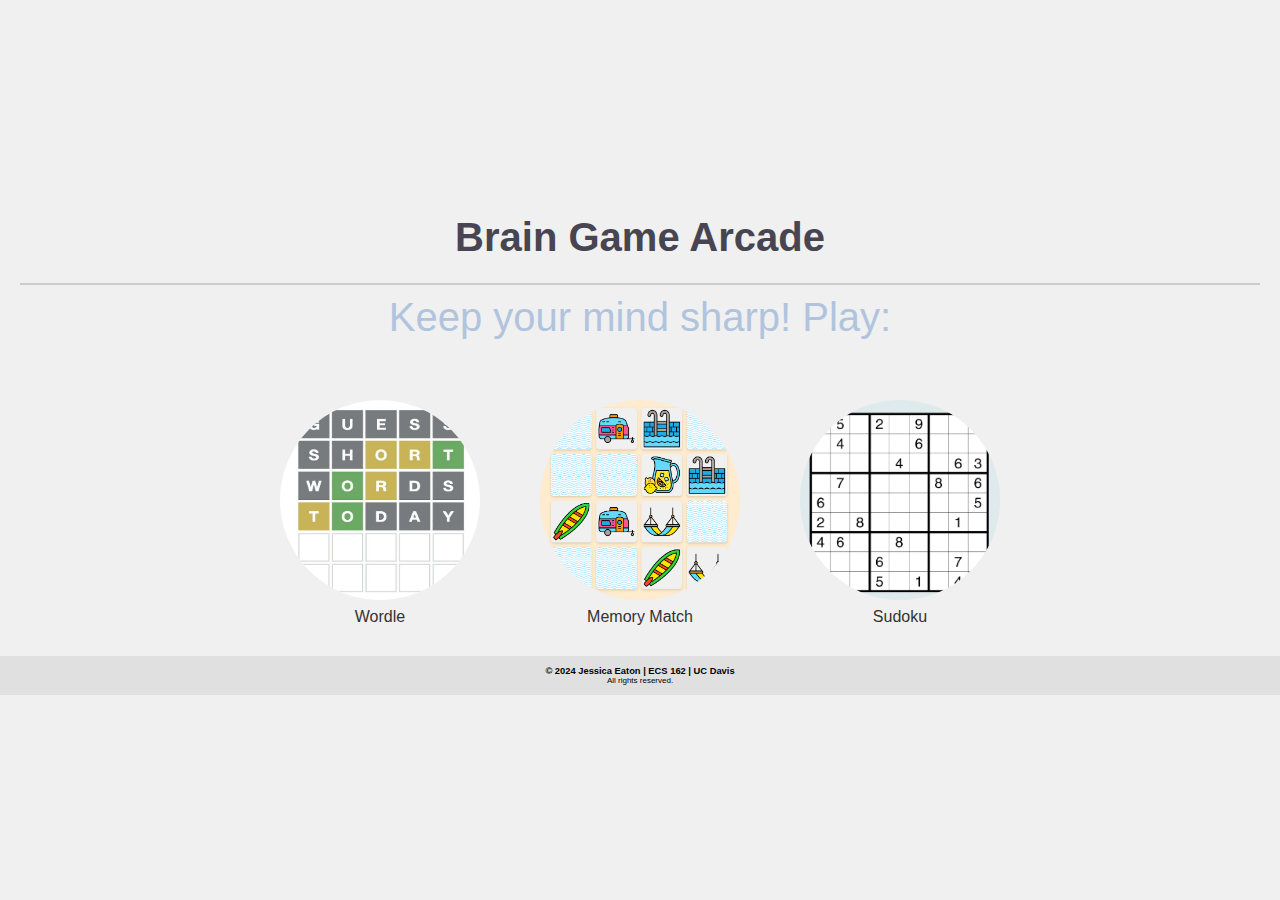
<file: index.html>
<!DOCTYPE html>
<html lang="en">
<head>
	<meta charset="UTF-8">
	<meta name="viewport" content="width=device-width, initial-scale=1.0">
	<title>Brain Game Arcade</title>
	<link rel="stylesheet" href="https://jeaton027.github.io/Brain-Game-Arcade/homepage/homepage.css">
    <link rel="stylesheet" href="https://jeaton027.github.io/Brain-Game-Arcade/style.css">
</head>
<body>
	<header>
		<h1>Brain Game Arcade</h1>
		<hr>
		<p>Keep your mind sharp! Play:</p>
	</header>
	<div class="game-container">
		<a href="wordle/wordle.html" class="game-link">
            <img src="https://jeaton027.github.io/Brain-Game-Arcade/homepage/assets/wordle.jpg" alt="Wordle Game">
            <span>Wordle</span>
        </a>
        <a href="memMatch/memory-match.html" class="game-link">
            <img src="https://jeaton027.github.io/Brain-Game-Arcade/homepage/assets/memory-match.jpg" alt="Memory Match Game">
            <span>Memory Match</span>
        </a>
        <a href="sudoku/sudoku.html" class="game-link">
            <img src="https://jeaton027.github.io/Brain-Game-Arcade/homepage/assets/sudoku.jpg" alt="Sudoku Game">
            <span>Sudoku</span>
        </a>
	</div>
	<footer>
		<h3>&copy; 2024 Jessica Eaton | ECS 162 | UC Davis</h3>
		<p>
			All rights reserved.
		</p>
	</footer>
</body>
</html>
</file>
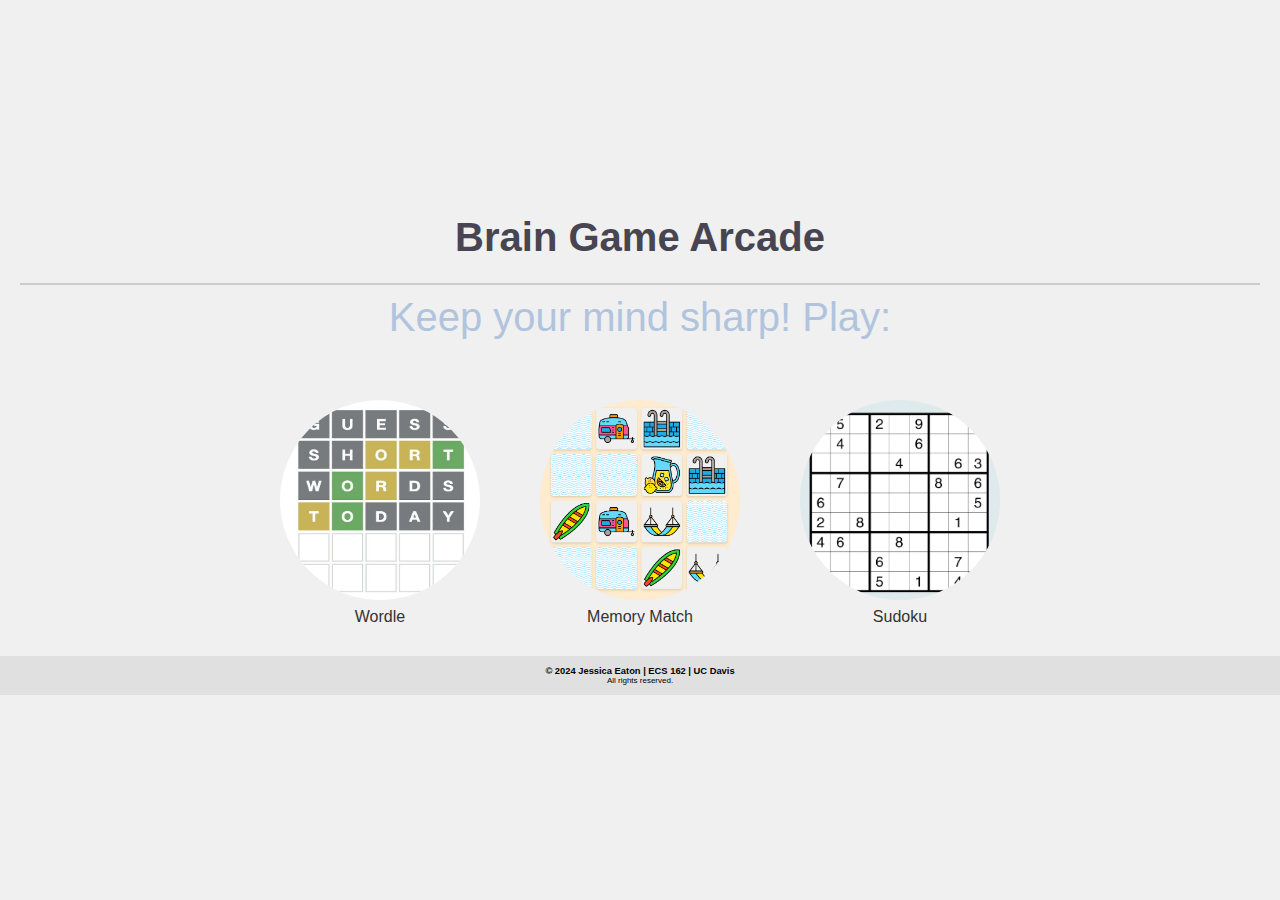
<file: homepage/index.html>
<!DOCTYPE html>
<html lang="en">
<head>
	<meta charset="UTF-8">
	<meta name="viewport" content="width=device-width, initial-scale=1.0">
	<title>Brain Game Arcade</title>
	<link rel="stylesheet" href="homepage.css">
	<link rel="stylesheet" href="style.css">
</head>
<body>
	<header>
		<h1>Brain Game Arcade</h1>
		<hr>
		<p>Keep your mind sharp! Play:</p>
	</header>
	<div class="game-container">
		<a href="../wordle/wordle.html" class="game-link">
			<img src="/homepage/assets/wordle.jpg" alt="Wordle Game">
			<span>Wordle</span>
		</a>
		<a href="../memMatch/memory-match.html" class="game-link">
			<img src="/homepage/assets/memory-match.jpg" alt="Memory Match Game">
			<span>Memory Match</span>
		</a>
		<a href="../sudoku/sudoku.html" class="game-link">
			<img src="/homepage/assets/sudoku.jpg" alt="Sudoku Game">
			<span>Sudoku</span>
		</a>
	</div>
	<footer>
		<h3>&copy; 2024 Jessica Eaton | ECS 162 | UC Davis</h3>
		<p>
			All rights reserved.
		</p>
	</footer>
</body>
</html>
</file>
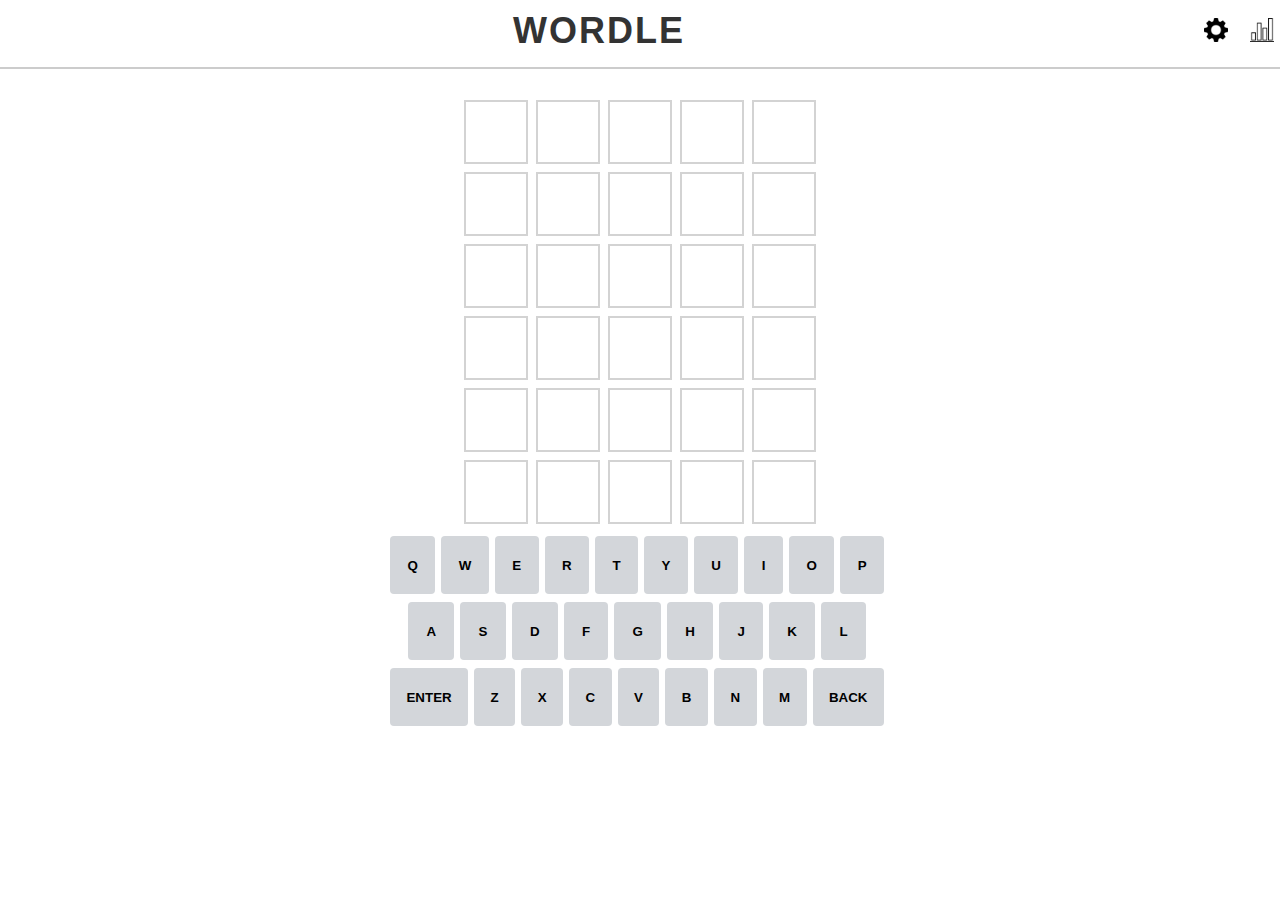
<file: wordle/index.html>
<!DOCTYPE html>
<html lang="en">
<head>
	<meta charset="UTF-8">
	<meta name="viewport" content="width=device-width, initial-scale=1.0">
	<title>Wordle</title>

	<link rel="stylesheet" href="style.css">
	
</head>
<body>
	<div class="game-container">
		<header>
			<div class="title-container">
				<span></span>
				<h1 class="title">WORDLE</h1>
				<div class="menu">
					<button id="settings-button" onclick="settingsMenu()">
						<img src="icons/settings.png" alt="Settings">
					</button>
					<div id="settings-dropdown" class="dropdown-menu">
						<button onclick="setWordLength(4)">4 Letters</button>
						<button onclick="setWordLength(5)">5 Letters</button>
					</div>
					<button id="stats-button" onclick="showStatistics()">
						<img src="icons/stats.png" alt="Statistics">
					</button>
				</div>
			</div>
			<hr>
		</header>
		
		<div class="message-box">
			<p></p>
			<button id="restart-button" onclick="restartGame()">Restart Game</button>
		</div>

		<div id="board-container">
			<div id="board"></div>
		</div>

		<div id="keyboard-container">
			<div class = "keyboard">
				<!-- <button data-key="q">q</button> -->
				<div class="keyboard-row">
					<button class="key" data-key="Q" onclick="keyPress('Q')">Q</button>
					<button class="key" data-key="W" onclick="keyPress('W')">W</button>
					<button class="key" data-key="E" onclick="keyPress('E')">E</button>
					<button class="key" data-key="R" onclick="keyPress('R')">R</button>
					<button class="key" data-key="T" onclick="keyPress('T')">T</button>
					<button class="key" data-key="Y" onclick="keyPress('Y')">Y</button>
					<button class="key" data-key="U" onclick="keyPress('U')">U</button>
					<button class="key" data-key="I" onclick="keyPress('I')">I</button>
					<button class="key" data-key="O" onclick="keyPress('O')">O</button>
					<button class="key" data-key="P" onclick="keyPress('P')">P</button>
				</div>
		
				<!-- Second row of the keyboard -->
				<div class="keyboard-row" class="middle-keyboard-row">
					<div class="key-spacer"></div>
					<button class="key" data-key="A" onclick="keyPress('A')">A</button>
					<button class="key" data-key="S" onclick="keyPress('S')">S</button>
					<button class="key" data-key="D" onclick="keyPress('D')">D</button>
					<button class="key" data-key="F" onclick="keyPress('F')">F</button>
					<button class="key" data-key="G" onclick="keyPress('G')">G</button>
					<button class="key" data-key="H" onclick="keyPress('H')">H</button>
					<button class="key" data-key="J" onclick="keyPress('J')">J</button>
					<button class="key" data-key="K" onclick="keyPress('K')">K</button>
					<button class="key" data-key="L" onclick="keyPress('L')">L</button>
					<div class="key-spacer"></div>
				</div>
		
				<!-- Third row of the keyboard -->
				<div class="keyboard-row">
					<button class="key-large" onclick="keyPress('ENTER')">ENTER</button>
					<button class="key" data-key="Z" onclick="keyPress('Z')">Z</button>
					<button class="key" data-key="X" onclick="keyPress('X')">X</button>
					<button class="key" data-key="C" onclick="keyPress('C')">C</button>
					<button class="key" data-key="V" onclick="keyPress('V')">V</button>
					<button class="key" data-key="B" onclick="keyPress('B')">B</button>
					<button class="key" data-key="N" onclick="keyPress('N')">N</button>
					<button class="key" data-key="M" onclick="keyPress('M')">M</button>
					<button class="key-large" onclick="keyPress('BACK')">BACK</button>
					<!-- <button type="button" data-key="←" aria-label="backspace" aria-disabled="false" class="Key-module_key__kchQI Key-module_oneAndAHalf__bq8Tw"><svg aria-hidden="true" xmlns="http://www.w3.org/2000/svg" height="20" viewBox="0 0 24 24" width="20" class="game-icon" data-testid="icon-backspace"><path fill="var(--color-tone-1)" d="M22 3H7c-.69 0-1.23.35-1.59.88L0 12l5.41 8.11c.36.53.9.89 1.59.89h15c1.1 0 2-.9 2-2V5c0-1.1-.9-2-2-2zm0 16H7.07L2.4 12l4.66-7H22v14zm-11.59-2L14 13.41 17.59 17 19 15.59 15.41 12 19 8.41 17.59 7 14 10.59 10.41 7 9 8.41 12.59 12 9 15.59z"></path></svg></button> -->
				</div>
			</div>
		</div>

		<h1 id="answer"></h1>
	</div>
	<script src="index.js"></script>
</body>
</html>
</file>
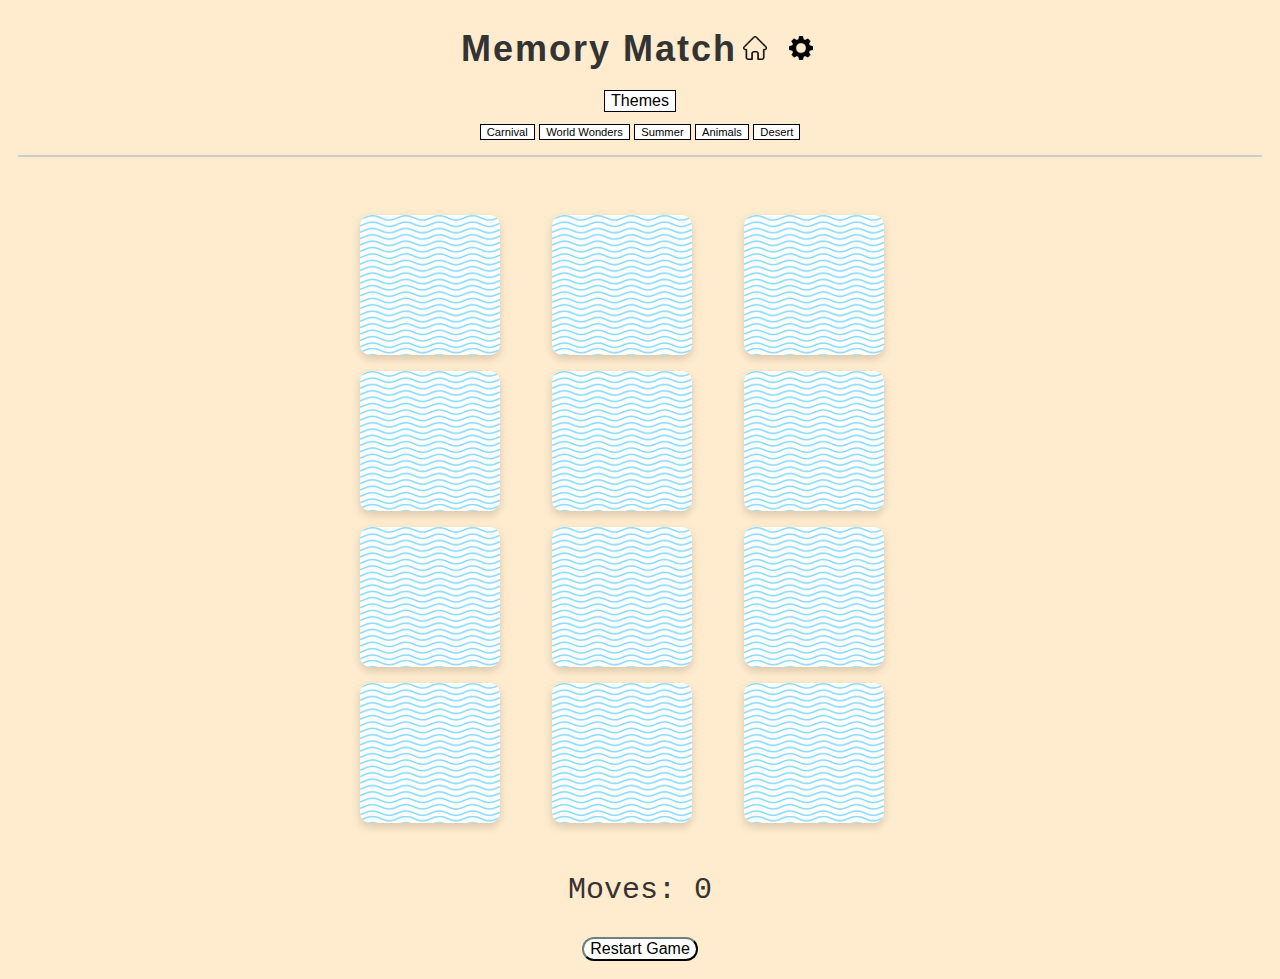
<file: memMatch/memory-match.html>
<!DOCTYPE html>
<html lang="en">
<head>
	<meta charset="UTF-8">
	<meta name="viewport" content="width=device-width, initial-scale=1.0">
	<title>Memory Match Game</title>
	<link rel="stylesheet" href="memory-match.css">
	<link rel="stylesheet" href="../style.css">
</head>
<body>
	<header>
		<div class="title-container">
			<h1 class="title">Memory Match</h1>
			<div class="menu">
				<button id="home-button" onclick="window.location.href='../index.html'">
					<img src="../homepage/assets/icons/home.png" alt="Home">
				</button>
				<button id="settings-button" onclick="settingsMenu()">
					<img src="../homepage/assets/icons/settings.png" alt="Settings">
				</button>
				<div id="difficulty-selection" class="difficulty-selection" style="display: none;">
					<button onclick="changeDifficulty(4, 3)">Easy 3x4</button>
					<button onclick="changeDifficulty(4, 4)">Medium 4x4</button>
					<button onclick="changeDifficulty(6, 4)">Hard 6x4</button>
				</div>
			</div>
			
		</div>
		<div class="themes-container">
			<button id="show-themes">Themes</button>
			<div id="theme-selection" class="theme-selection" style="display: none;">
				<button onclick="changeTheme('carnival')">Carnival</button>
				<button onclick="changeTheme('monuments')">World Wonders</button>
				<button onclick="changeTheme('summer')">Summer</button>
				<button onclick="changeTheme('animals')">Animals</button>
				<button onclick="changeTheme('desert')">Desert</button>
			</div>
		</div>
		<hr>
	</header>
	
	<div id="game-board" class="game-board"></div>
	<p>Moves: <span class="moves"></span></p>
	<button id="restart-button" onclick="restartGame()">Restart Game</button>
	<script src="memory-match.js"></script>
</body>
</html>
</file>
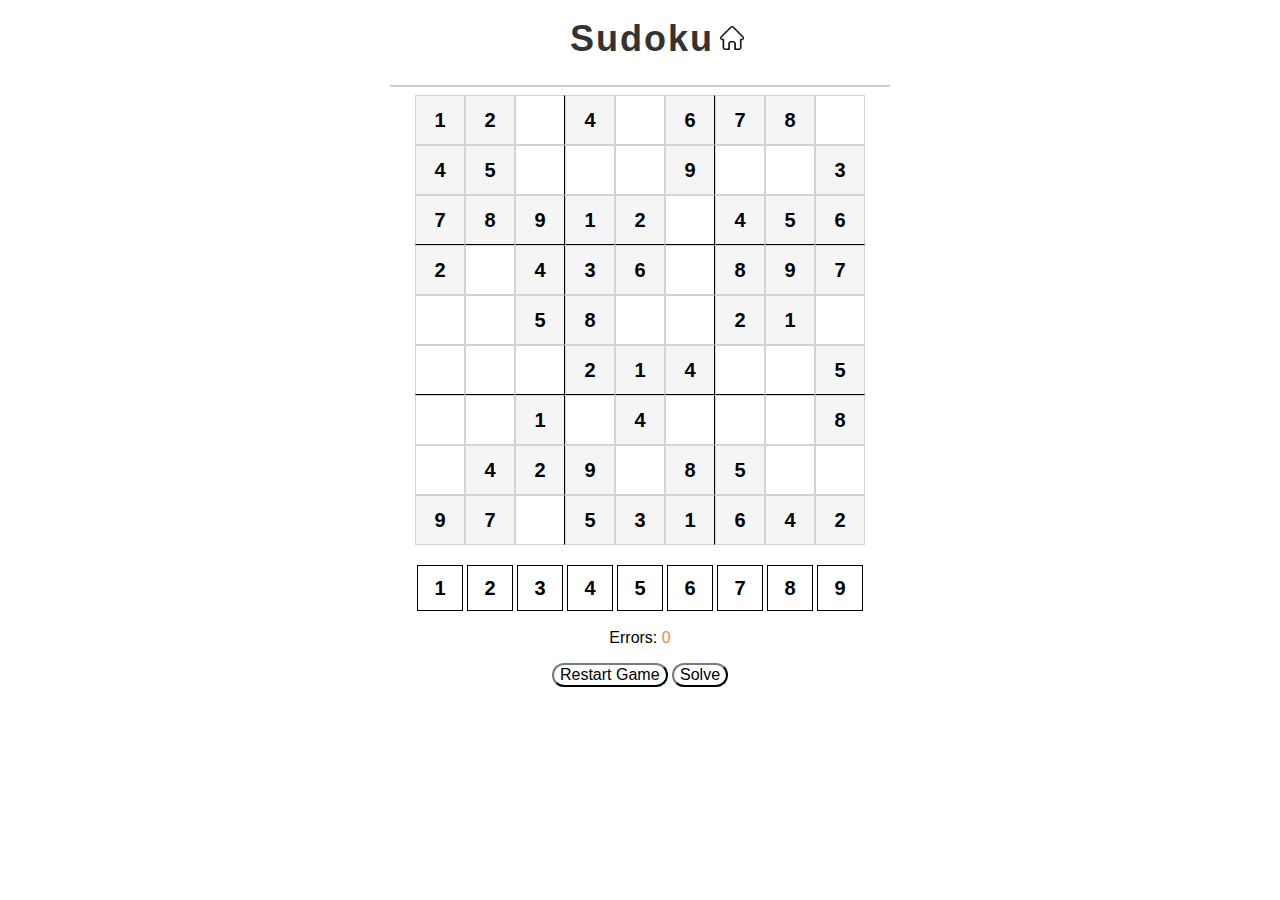
<file: sudoku/sudoku.html>
<!DOCTYPE html>
<html>
<head>
    <meta charset="UTF-8">
    <meta name="viewport" content="width=device-width, initial-scale=1.0, user-scalable=no">
    <title>Sudoku</title>
	<link rel="stylesheet" href="../style.css">
	<link rel="stylesheet" href="sudoku.css">
</head>
<body>
    <header>
        <div class="title-container">
            <h1 class="title">Sudoku</h1>
            <div class="menu">
                <button id="home-button" onclick="window.location.href='../index.html'">
                    <img src="../homepage/assets/icons/home.png" alt="Home">
                </button>
            </div>
        </div>
    </header>
    <hr>

    <div id="board"></div>
    <br>
    <div id="digits"></div>
    <p>Errors: <span id="errors">0</span></p>
    <button id="restart-button" onclick="restartGame()">Restart Game</button>
	<button id="solveButton" onclick="solveBoard()">Solve</button>
    <script src="sudoku.js"></script>
</body>
</html>
</file>
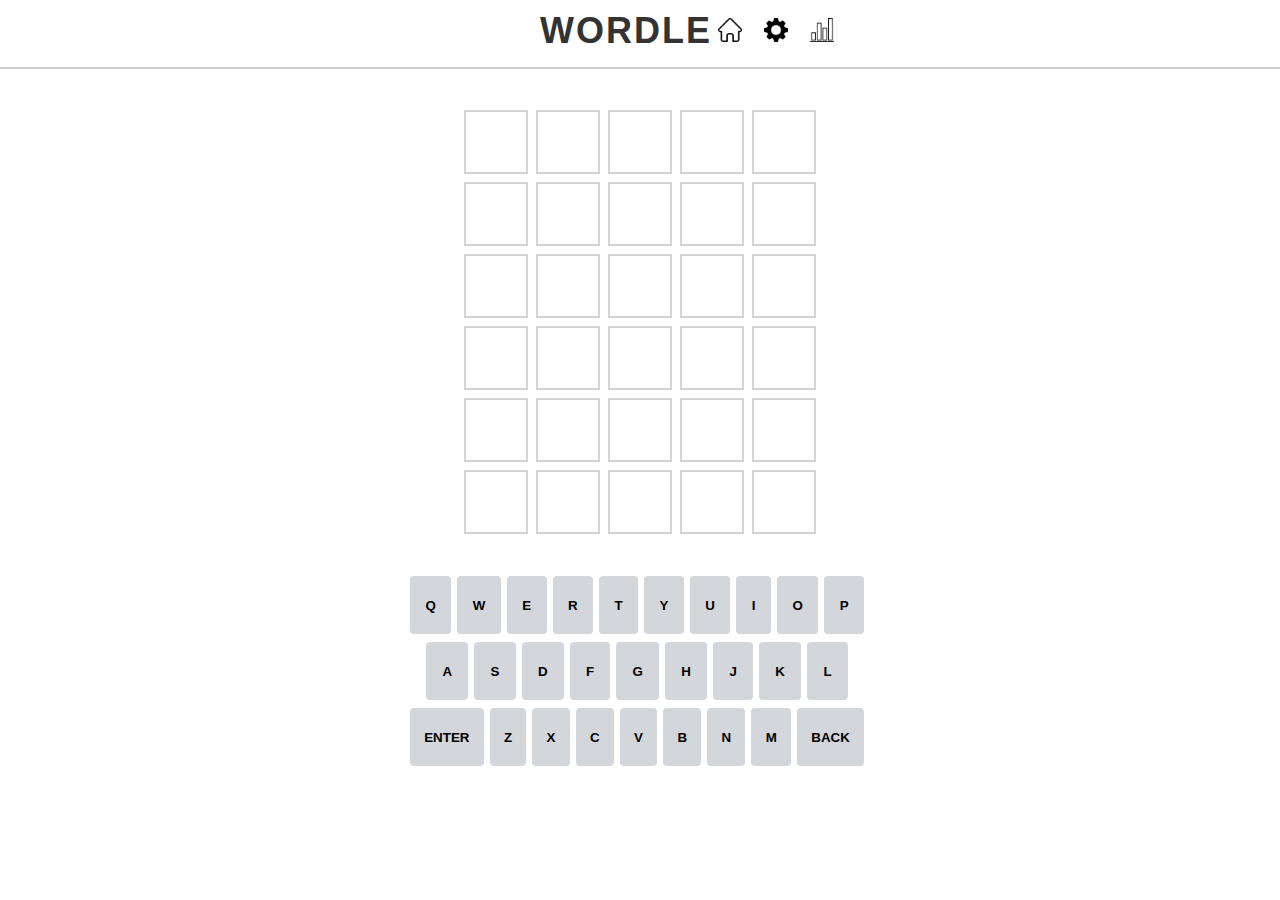
<file: wordle/wordle.html>
<!DOCTYPE html>
<html lang="en">
<head>
	<meta charset="UTF-8">
	<meta name="viewport" content="width=device-width, initial-scale=1.0">
	<title>Wordle</title>
	<link rel="stylesheet" href="../style.css">
	<link rel="stylesheet" href="wordle.css">
	
</head>
<body>
	<div class="game-container">
		<header>
			<div class="title-container">
				<span></span>
				<h1 class="title">WORDLE</h1>
				<div class="menu">
					<button id="home-button" onclick="window.location.href='../index.html'">
						<img src="../homepage/assets/icons/home.png" alt="Home">
					</button>
					<button id="settings-button" onclick="settingsMenu()">
						<img src="../homepage/assets/icons/settings.png" alt="Settings">
					</button>
					<button id="stats-button" onclick="showStatistics()">
						<img src="../homepage/assets/icons/stats.png" alt="Statistics">
					</button>
					<div id="settings-dropdown" class="dropdown-menu">
						<button onclick="setWordLength(4)">4 Letters</button>
						<button onclick="setWordLength(5)">5 Letters</button>
					</div>
					
				</div>
			</div>
			<hr>
		</header>
		
		<div class="message-box">
			<p></p>
			<button id="restart-button" onclick="restartGame()">Restart Game</button>
		</div>

		<div id="board-container">
			<div id="board"></div>
		</div>

		<div id="keyboard-container">
			<div class = "keyboard">
				<!-- <button data-key="q">q</button> -->
				<div class="keyboard-row">
					<button class="key" data-key="Q" onclick="keyPress('Q')">Q</button>
					<button class="key" data-key="W" onclick="keyPress('W')">W</button>
					<button class="key" data-key="E" onclick="keyPress('E')">E</button>
					<button class="key" data-key="R" onclick="keyPress('R')">R</button>
					<button class="key" data-key="T" onclick="keyPress('T')">T</button>
					<button class="key" data-key="Y" onclick="keyPress('Y')">Y</button>
					<button class="key" data-key="U" onclick="keyPress('U')">U</button>
					<button class="key" data-key="I" onclick="keyPress('I')">I</button>
					<button class="key" data-key="O" onclick="keyPress('O')">O</button>
					<button class="key" data-key="P" onclick="keyPress('P')">P</button>
				</div>
		
				<!-- Second row of the keyboard -->
				<div class="keyboard-row" class="middle-keyboard-row">
					<div class="key-spacer"></div>
					<button class="key" data-key="A" onclick="keyPress('A')">A</button>
					<button class="key" data-key="S" onclick="keyPress('S')">S</button>
					<button class="key" data-key="D" onclick="keyPress('D')">D</button>
					<button class="key" data-key="F" onclick="keyPress('F')">F</button>
					<button class="key" data-key="G" onclick="keyPress('G')">G</button>
					<button class="key" data-key="H" onclick="keyPress('H')">H</button>
					<button class="key" data-key="J" onclick="keyPress('J')">J</button>
					<button class="key" data-key="K" onclick="keyPress('K')">K</button>
					<button class="key" data-key="L" onclick="keyPress('L')">L</button>
					<div class="key-spacer"></div>
				</div>
		
				<!-- Third row of the keyboard -->
				<div class="keyboard-row">
					<button class="key-large" onclick="keyPress('ENTER')">ENTER</button>
					<button class="key" data-key="Z" onclick="keyPress('Z')">Z</button>
					<button class="key" data-key="X" onclick="keyPress('X')">X</button>
					<button class="key" data-key="C" onclick="keyPress('C')">C</button>
					<button class="key" data-key="V" onclick="keyPress('V')">V</button>
					<button class="key" data-key="B" onclick="keyPress('B')">B</button>
					<button class="key" data-key="N" onclick="keyPress('N')">N</button>
					<button class="key" data-key="M" onclick="keyPress('M')">M</button>
					<button class="key-large" onclick="keyPress('BACK')">BACK</button>
					<!-- <button type="button" data-key="←" aria-label="backspace" aria-disabled="false" class="Key-module_key__kchQI Key-module_oneAndAHalf__bq8Tw"><svg aria-hidden="true" xmlns="http://www.w3.org/2000/svg" height="20" viewBox="0 0 24 24" width="20" class="game-icon" data-testid="icon-backspace"><path fill="var(--color-tone-1)" d="M22 3H7c-.69 0-1.23.35-1.59.88L0 12l5.41 8.11c.36.53.9.89 1.59.89h15c1.1 0 2-.9 2-2V5c0-1.1-.9-2-2-2zm0 16H7.07L2.4 12l4.66-7H22v14zm-11.59-2L14 13.41 17.59 17 19 15.59 15.41 12 19 8.41 17.59 7 14 10.59 10.41 7 9 8.41 12.59 12 9 15.59z"></path></svg></button> -->
				</div>
			</div>
		</div>

		<h1 id="answer"></h1>
	</div>
	<script src="wordle.js"></script>
</body>
</html>
</file>
<file: homepage/style.css>
header {
	width: 100%;
	padding: 10px 20px;
	display: flex;
	flex-direction: column;
	align-items: center;
}

body {
	font-family: Arial, Helvetica, sans-serif;
}

.title-container {
	display: flex;
	justify-content: space-between;
	align-items: center;
}

.title {
	font-size: 36px;
	font-weight: bold;
	letter-spacing: 2px;
	color: #333;
	margin: 0;
	text-align: center;
}

.menu {
	display: flex;
	align-items: center;
	gap: 10px;
}

.menu button {
	background: none;
	border: none;
	cursor: pointer;
}

.menu img {
	height: 24px;
	width: auto;
}

hr {
	color: lightgray;
	width: 100%;
	border: 0;
	height: 2px;
	background-color: #ccc;
	margin-top: 15px;
}

#restart-button {
	background-color: white;
	border-color: rgb(40, 44, 45);
	border-radius: 15px;
	font-size: 1.0rem;
	transition: background-color 0.3s, transform 0.2s;
}
</file>
<file: wordle/style.css>
body {
	font-family: Arial, Helvetica, sans-serif;
	text-align: center;
	margin: 0;
	display: flex;
	flex-direction: column;
	align-items: center;
	/* justify-content: center; */
	
}


.game-container {
	width: 100%;
	/* max-width: 100%; */
	height: 100%;
	display: flex;
	flex-direction: column;
	align-items: center;
}

header {
	width: 100%;
	padding: 10px 20px; /* Top and bottom padding, left and right padding */
	display: flex;
	flex-direction: column; /* Stack the title and the menu vertically */
	align-items: center; /* Center align the title */
}

.title-container {
	width: 100%; /* Ensures full width utilization */
	display: flex;
	justify-content: space-between; /* Spreads the title and menu apart */
	align-items: center;
}

.title {
	font-size: 36px;
	font-weight: bold;
	letter-spacing: 2px;
	color: #333;
	margin: 0;
	text-align: center; /* Keeps title centered */
	flex: 1; /* Allows title to take up the maximum available space */
}

.menu {
	display: flex;
	align-items: center;
	gap: 10px; /* Spacing between buttons */
}

.menu button {
	background: none;
	border: none;
	cursor: pointer;
}

.menu img {
	height: 24px;
	width: auto;
}

.dropdown-menu {
	display: none; /* Hide dropdown by default */
	/* position: absolute; */
	position: bottom;
	background-color: #f9f9f9;
	box-shadow: 0px 8px 16px 0px rgba(0,0,0,0.2);
	z-index: 1;
}

.dropdown-menu button {
	color: black;
	padding: 12px 16px;
	text-decoration: none;
	display: block;
	text-align: left;
	border: none;
	background: none;
	width: 100%;
	cursor: pointer;
}

.dropdown-menu button:hover {
	background-color: #f1f1f1;
}

hr {
	color: lightgray;
	width: 100%; /* HR takes the full width of the header */
	border: 0;
	height: 2px;
	background-color: #ccc;
	margin-top: 15px; /* Space between the title/menu and the HR */
}

#board-container {
	display: flex;
	justify-content: center;
	align-items: center;
	/* flex-grow: 1;
	overflow: hidden; */
}

#board {
	/* width: 350px;
	height: 420px; */
	background-color: white;
	/* border: 5px solid aquamarine; */
	/* display: flex; */
	/* flex-wrap: wrap; */
	/* flex-direction: column;
	margin: 0 auto;
	margin-top: 3px; */

	display: grid;
	grid-template-columns: repeat(5, 1fr);
	grid-template-rows: repeat(6, 1fr);
	grid-gap: 3px;
	padding: 10px;
	box-sizing: border-box;
}

.tile {
	border: 2px solid lightgray;
	width: 60px;
	height: 60px;
	margin: 2.5px;

	color: black;
	font-size: 36px;
	font-weight: bold;
	justify-content: center;
	display: flex;
	align-items: center;
}

/* .tile.flip {
	transform:rotateY(180deg);
} */

#keyboard-container {
	height: 200px;
	width: 500px;
	align-items: center;
}

.keyboard-row {
	display: flex;
	justify-content: center;
	width: 100%;
	margin: 0 auto 8px;
	/* perspective: 1000px; animation */
	
}

.keyboard-row button {
	font-family: inherit;
	font-weight: bold;
	border: 0;
	padding: 0;
	height: 58px;
	cursor: pointer;
	background-color: #d3d6da;
	color: black;
	flex-grow: 1;
	margin-right: 6px;
	border-radius: 4px;
}

.key-spacer {
	flex-grow: .5;
}

/* .middle-keyboard-row {
	margin: 0 20px;
} */

.correct {
	background-color: #6aaa64;
	color: white;
	border: none;
}

.keyboard-row button.correct {
	background-color: #6aaa64;
	color: white;
}

.wrong-placement {
	background-color: #c9b458;
	color: white;
	border: none;
}

.keyboard-row button.wrong-placement {
	background-color: #c9b458;
	color: white;
}
/* border-color: white; */
.incorrect {
	background-color: #787c7e;
	color: white;
	border: none;
}

.keyboard-row button.incorrect {
	background-color: #787c7e; 
	color: white;
}

.message-box {
	display: none;
	margin: 20px auto; /* Vertical spacing and horizontally centered */
	padding: 10px 20px; /* Padding inside the box */
	width: 80%; /* Responsive width */
	max-width: 600px; /* Maximum width to ensure it doesn't get too wide on larger screens */
	background-color: white; /* White background */
	color: black; /* Black text */
	text-align: center; /* Center the text inside the box */
	border-radius: 10px; /* Rounded corners */
	box-shadow: 0 4px 8px rgba(0, 0, 0, 0.1); /* Subtle shadow for better visibility */
}

#restart-button {
	margin-top: 10px;
	padding: 8px 16px;
	border: none;
	border-radius: 5px;
	background-color: #c9b458;
	color: white;
	cursor: pointer;
}

#restart-button:hover {
	background-color: #cab451;
}
</file>
<file: memMatch/memory-match.css>
body {
	min-height: 100vh;
	background-color: blanchedalmond;
	color: rgb(56, 50, 50);
	display: flex;
	flex-direction: column;
	align-items: center;
	padding: 10px;
}

header {
	justify-content: space-between;
	margin-bottom: 20px;
}

h1 {
	text-align: center;
	font-weight: 700;
	font-size: 40px;
	margin: 0;
}

#home-button {
	background: none;
	border: none;
	cursor: pointer;
}

#home-button img {
	height: 24px;
	width: auto;
}

.difficulty-selection {
	position: absolute;
	background-color: rgb(183, 237, 248);
	border-radius: 2px;
	border: 1px solid rgb(40, 44, 45);
	padding: 5px;
	right: 0;
	top: 30px;
	z-index: 1;
}

.difficulty-selection button {
	display: block;
	background-color: white;
	border: none;
	font-size: 0.9rem;
	margin-bottom: 5px;
	cursor: pointer;
}

.difficulty-selection button:hover {
	text-decoration: underline;
}

p {
	text-align: center;
	font-size: 30px;
	font-family: 'Courier New', Courier, monospace;
}

#restart-button:hover {
	border: solid;
	border-color: orange;
}

#restart-button:active {
	background-color: gold;
}

.game-board {
	display: grid;
	grid-template-columns: repeat(4, 1fr);
	grid-template-rows: repeat(3, 1fr);
	gap: 16px;
	margin: 20px auto;
	width: 90vw;
	max-width: 560px;
	justify-content: center;
}

@media (max-width: 600px) {
	h1 {
		font-size: 6vw;
	}

	p {
		font-size: 4vw;
	}

	.game-board {
		grid-template-columns: repeat(4, 1fr);
		grid-template-rows: repeat(3, 1fr);
		width: 80vw;
		gap: 8px;
	}

	.tile {
		width: 15vw;
		height: 15vw;
	}
}

@media (max-width: 400px) {
	h1 {
		font-size: 8vw;
	}

	p {
		font-size: 5vw;
	}

	.game-board {
		width: 100vw;
		gap: 4px;
	}

	.tile {
		width: 22vw;
		height: 22vw;
	}

}

.game-board.hard {
	grid-template-columns: repeat(6, 1fr);
	grid-template-rows: repeat(4, 1fr);
	width: 90vw;
	max-width: 600px;
	gap: 10px;
}

.game-board.hard .tile {
	width: 15vw;
	height: 15vw;
	max-width: 100px;
	max-height: 100px;
}

.tile {
	width: 20vw;
	height: 20vw;
	max-width: 140px;
	max-height: 140px;
	position: relative;
	cursor: pointer;
	background-color: #f0f0f0;
	border-radius: 10px;
	box-shadow: 0 4px 8px rgba(0, 0, 0, 0.15);
	overflow: hidden;
	transform-style: preserve-3d;
	transition: all 0.5s ease-in-out;
}

.front,
.back {
	backface-visibility: hidden;
	position: absolute;
	width: 100%;
	height: 100%;
	object-fit: contain;
	display: flex;
	align-items: center;
	justify-content: center;
	border-radius: 10px;
	top: 0;
	left: 0;
	transition: transform 0.5s ease-in-out;
}

.front img {
	max-width: 100%;
	max-height: 100%;
}

.front {
	transform: rotateY(180deg);
}

.back {
	background-image: url("assets/just-waves.png");
	transform: rotateY(0deg);
}

.tile.flipped .front {
	transform: rotateY(0deg);
}

.tile.flipped .back {
	transform: rotateY(180deg);
}

.themes-container {
	display: flex;
	flex-direction: column;
	align-items: center;
	margin-top: 20px;
}

#show-themes {
	background-color: white;
	border-color: rgb(40, 44, 45);
	border: 1px solid;
	font-size: 1rem;
	transition: background-color 0.3s, transform 0.2s;
	margin-bottom: 10px;
}

#show-themes:hover {
	border-color: orange;
}

#show-themes:active {
	background-color: gold;
}

.theme-selection button:hover {
	border-color: orange;
}

.theme-selection.visible {
	opacity: 1;
}

.theme-selection button {
	background-color: white;
	border-color: rgb(40, 44, 45);
	border: 1px solid;
	font-size: 0.7rem;
	transition: background-color 0.3s, transform 0.2s;
}

.theme-selection button:active {
	background-color: gold;
}
</file>
<file: style.css>
header {
	width: 100%;
	padding: 10px 20px;
	display: flex;
	flex-direction: column;
	align-items: center;
}

body {
	font-family: Arial, Helvetica, sans-serif;
}

.title-container {
	display: flex;
	justify-content: space-between;
	align-items: center;
}

.title {
	font-size: 36px;
	font-weight: bold;
	letter-spacing: 2px;
	color: #333;
	margin: 0;
	text-align: center;
}

.menu {
	display: flex;
	align-items: center;
	gap: 10px;
}

.menu button {
	background: none;
	border: none;
	cursor: pointer;
}

.menu img {
	height: 24px;
	width: auto;
}

hr {
	color: lightgray;
	width: 100%;
	border: 0;
	height: 2px;
	background-color: #ccc;
	margin-top: 15px;
}

#restart-button {
	background-color: white;
	border-color: rgb(40, 44, 45);
	border-radius: 15px;
	font-size: 1.0rem;
	transition: background-color 0.3s, transform 0.2s;
}
</file>
<file: sudoku/sudoku.css>
body {
	font-family: Arial, Helvetica, sans-serif;
	text-align: center;
}

hr {
	width: 500px;
}

#errors {
	color: coral;
}

#board {
	width: 450px;
	height: 450px;
	margin: 0 auto;
	display: flex;
	flex-wrap: wrap;
}

.tile {
	width: 48px;
	height: 48px;
	border: 1px solid lightgray;
	font-size: 20px;
	font-weight: bold;
	display: flex;
	justify-content: center;
	align-items: center;
}

#digits {
	width: 450px;
	height: 50px;
	margin: 0 auto;
	display: flex;
	flex-wrap: wrap;
}

.number {
	width: 44px;
	height: 44px;
	border: 1px solid black;
	margin: 2px;
	font-size: 20px;
	font-weight: bold;
	display: flex;
	justify-content: center;
	align-items: center;
}

.number-selected {
	background-color: gray;
}

.tile-start {
	background-color: whitesmoke;
}

.horizontal-line {
	border-bottom: 1px solid black;
}

.vertical-line {
	border-right: 1px solid black;
}

#solveButton {
	background-color: white;
	border-color: rgb(40, 44, 45);
	border-radius: 15px;
	font-size: 1.0rem;
	transition: background-color 0.3s, transform 0.2s;
}
</file>
<file: wordle/wordle.css>
body {
	font-family: Arial, Helvetica, sans-serif;
	text-align: center;
	margin: 0;
	display: flex;
	flex-direction: column;
	align-items: center;
	/* justify-content: center; */
	
}


.game-container {
	width: 100%;
	/* max-width: 100%; */
	height: 100%;
	display: flex;
	flex-direction: column;
	align-items: center;
}

/* .title-container {
	width: 100%;
} */


.title {
	margin-left: 100px;
}

.menu button {
	background: none;
	border: none;
	cursor: pointer;
}

.menu img {
	height: 24px;
	width: auto;
}

.dropdown-menu {
	display: none;
	position: bottom;
	background-color: #f9f9f9;
	box-shadow: 0px 8px 16px 0px rgba(0,0,0,0.2);
	z-index: 1;
}

.dropdown-menu button {
	color: black;
	padding: 12px 16px;
	text-decoration: none;
	display: block;
	text-align: left;
	border: none;
	background: none;
	width: 100%;
	cursor: pointer;
}

.dropdown-menu button:hover {
	background-color: #f1f1f1;
}

hr {
	color: lightgray;
	width: 100%;
	border: 0;
	height: 2px;
	background-color: #ccc;
	margin-top: 15px;
}

#board-container {
	display: flex;
	justify-content: center;
	align-items: center;
	/* flex-grow: 1;
	overflow: hidden; */
	width: 100%;
    max-width: 350px;
    margin: 0 auto;
    padding: 10px;
    box-sizing: border-box;
}

#board {
	background-color: white;
	display: grid;
	grid-template-columns: repeat(5, 1fr);
	grid-template-rows: repeat(6, 1fr);
	grid-gap: 3px;
	padding: 10px;
	box-sizing: border-box;
}

.tile {
	border: 2px solid lightgray;
	width: 60px;
	height: 60px;
	margin: 2.5px;

	color: black;
	font-size: 36px;
	font-weight: bold;
	justify-content: center;
	display: flex;
	align-items: center;
}

@media (max-height: 700px) {
    .tile {
        width: 40px;
        height: 40px;
        padding-bottom: 0;
        font-size: 20px;
    }
}

#keyboard-container {
	
	width: 100%;
	max-width: 500px;
	margin: 0;
	box-sizing: border-box;
	padding: 20px;
	align-items: center;
}

.keyboard-row {
	display: flex;
	justify-content: center;
	width: 100%;
	margin: 0 auto 8px;
	flex-wrap: wrap;
	/* perspective: 1000px; animation */
	
}

.keyboard-row button {
	font-family: inherit;
	font-weight: bold;
	border: 0;
	padding: 0;
	height: 58px;
	cursor: pointer;
	background-color: #d3d6da;
	color: black;
	flex-grow: 1;
	margin-right: 6px;
	border-radius: 4px;
}

.key-spacer {
	flex-grow: .5;
}

.correct {
	background-color: #6aaa64;
	color: white;
	border: none;
}

.keyboard-row button.correct {
	background-color: #6aaa64;
	color: white;
}

.wrong-placement {
	background-color: #c9b458;
	color: white;
	border: none;
}

.keyboard-row button.wrong-placement {
	background-color: #c9b458;
	color: white;
}

.incorrect {
	background-color: #787c7e;
	color: white;
	border: none;
}

.keyboard-row button.incorrect {
	background-color: #787c7e; 
	color: white;
}

.message-box {
	display: none;
	margin: 20px auto;
	padding: 10px 20px;
	width: 80%;
	max-width: 600px;
	background-color: white;
	color: black;
	text-align: center;
	border-radius: 10px;
	box-shadow: 0 4px 8px rgba(0, 0, 0, 0.1);
}

#restart-button {
	margin-top: 10px;
	padding: 8px 16px;
	border: none;
	border-radius: 5px;
	background-color: #c9b458;
	color: white;
	cursor: pointer;
}

#restart-button:hover {
	background-color: #cab451;
}
</file>
<file: homepage/homepage.css>
/* basic reset */
* {
	margin: 0;
	padding: 0;
	box-sizing: border-box;
}

body, html {
	width: 100%;
	height: 100%;
	/* font-family: 'Arial', sans-serif; */
	display: flex;
	flex-direction: column;
	align-items: center;
	justify-content: center;
	background-color: #f0f0f0;
}

header {
	text-align: center;
	color: #464551;
}

header h1 {
	margin-bottom: 8px;
}

hr {
	margin-bottom: 10px;
}

header p {
	color: #b0c4de;
	margin-bottom: 20px;
}

.game-container {
	display: flex;
	justify-content: center;
	align-items: center;
	flex-wrap: wrap;
	width: 100%;
}

.game-link {
	display: flex;
	flex-direction: column;
	align-items: center;
	text-decoration: none;
	color: #333;
	margin: 10px;
}

.game-link img {
	width: 120px;
	height: 120px;
	border-radius: 50%;
	margin-bottom: 8px;
}

.game-link span {
	text-align: center;
}


@media (max-width: 600px) {
	.game-container {
		flex-direction: column;
	}
}

/* larger sizes for wider screens */
@media (min-width: 751px) {
	.game-link img {
		width: 150px;
		height: 150px;
	}

	.game-link {
		margin: 30px;
	}

	header h1, header p {
		font-size: 40px; 
	}
}

@media (min-width: 1000px) {
	.game-link img {
		width: 200px;
		height: 200px;
	}
}

footer {
	text-align: center;
	font-size: 0.5em;
	padding: 10px;
	background-color: #e0e0e0;
	width: 100%;
}
</file>
